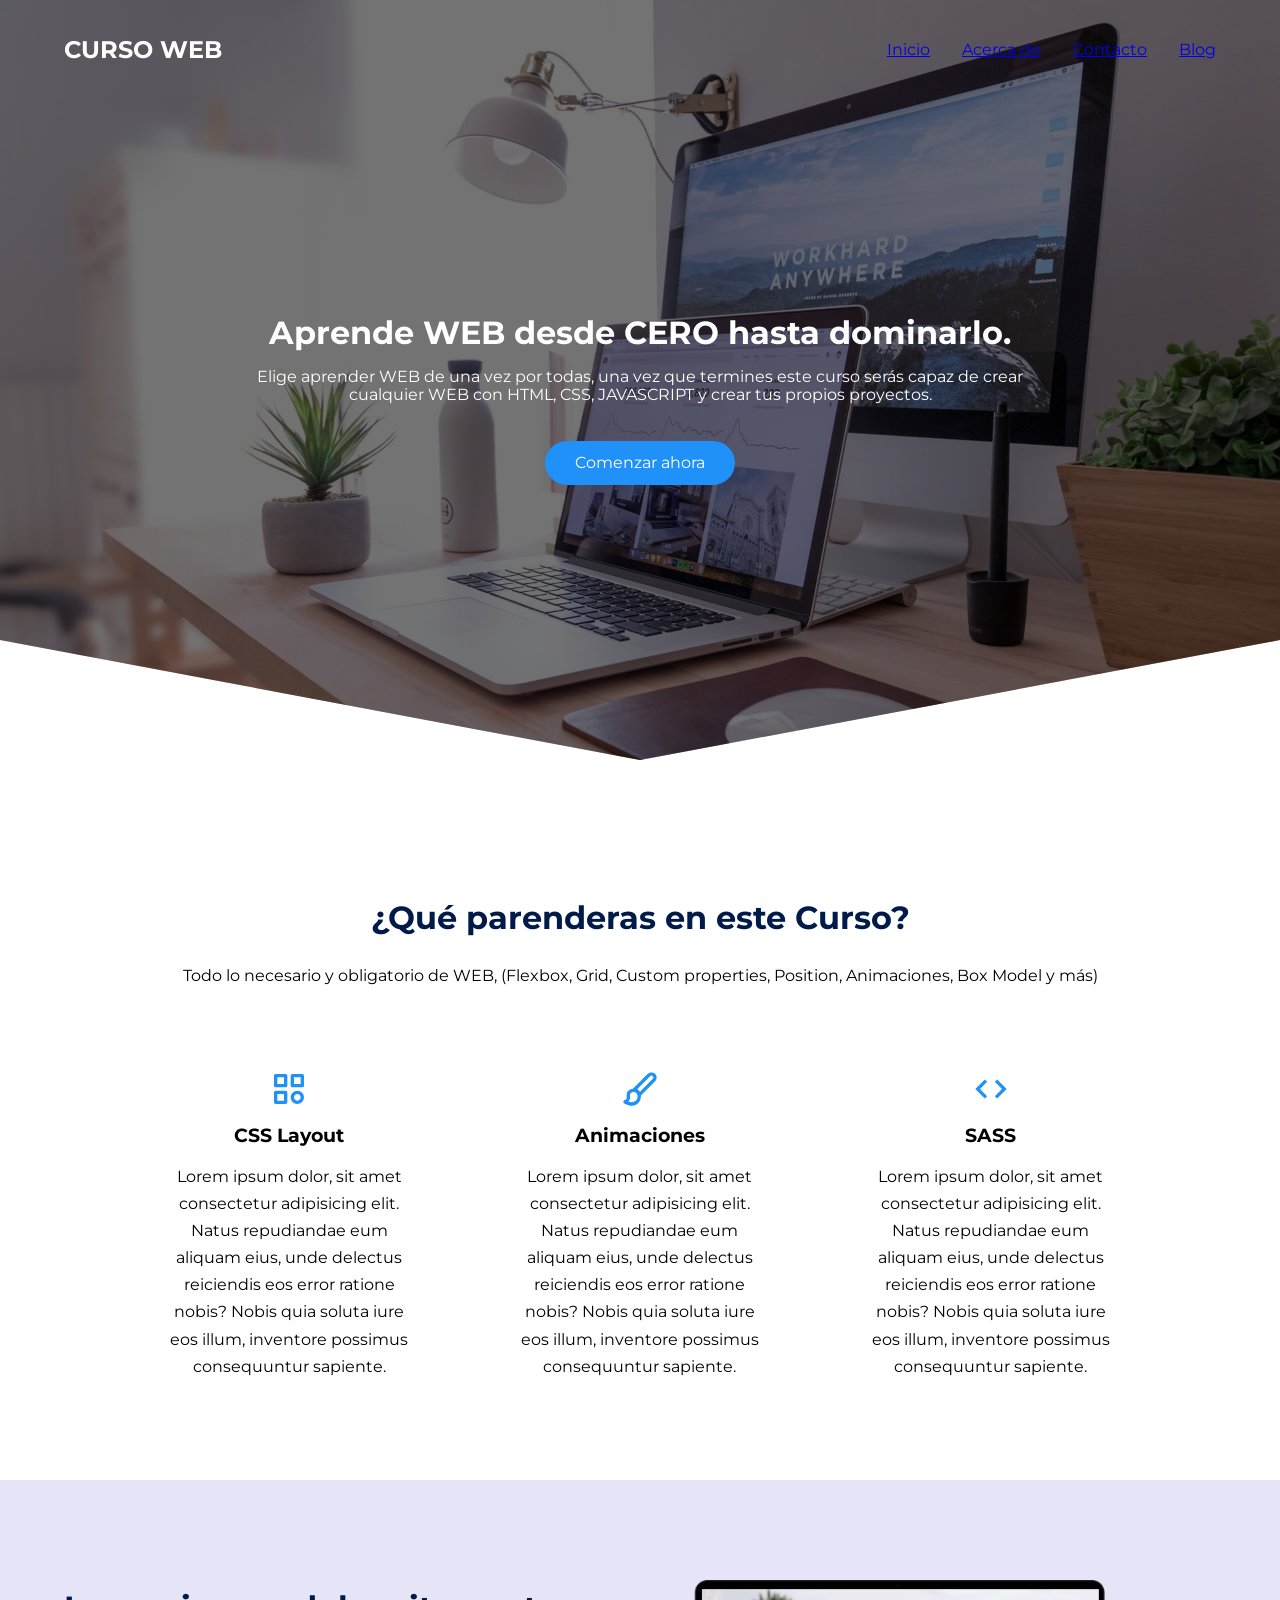
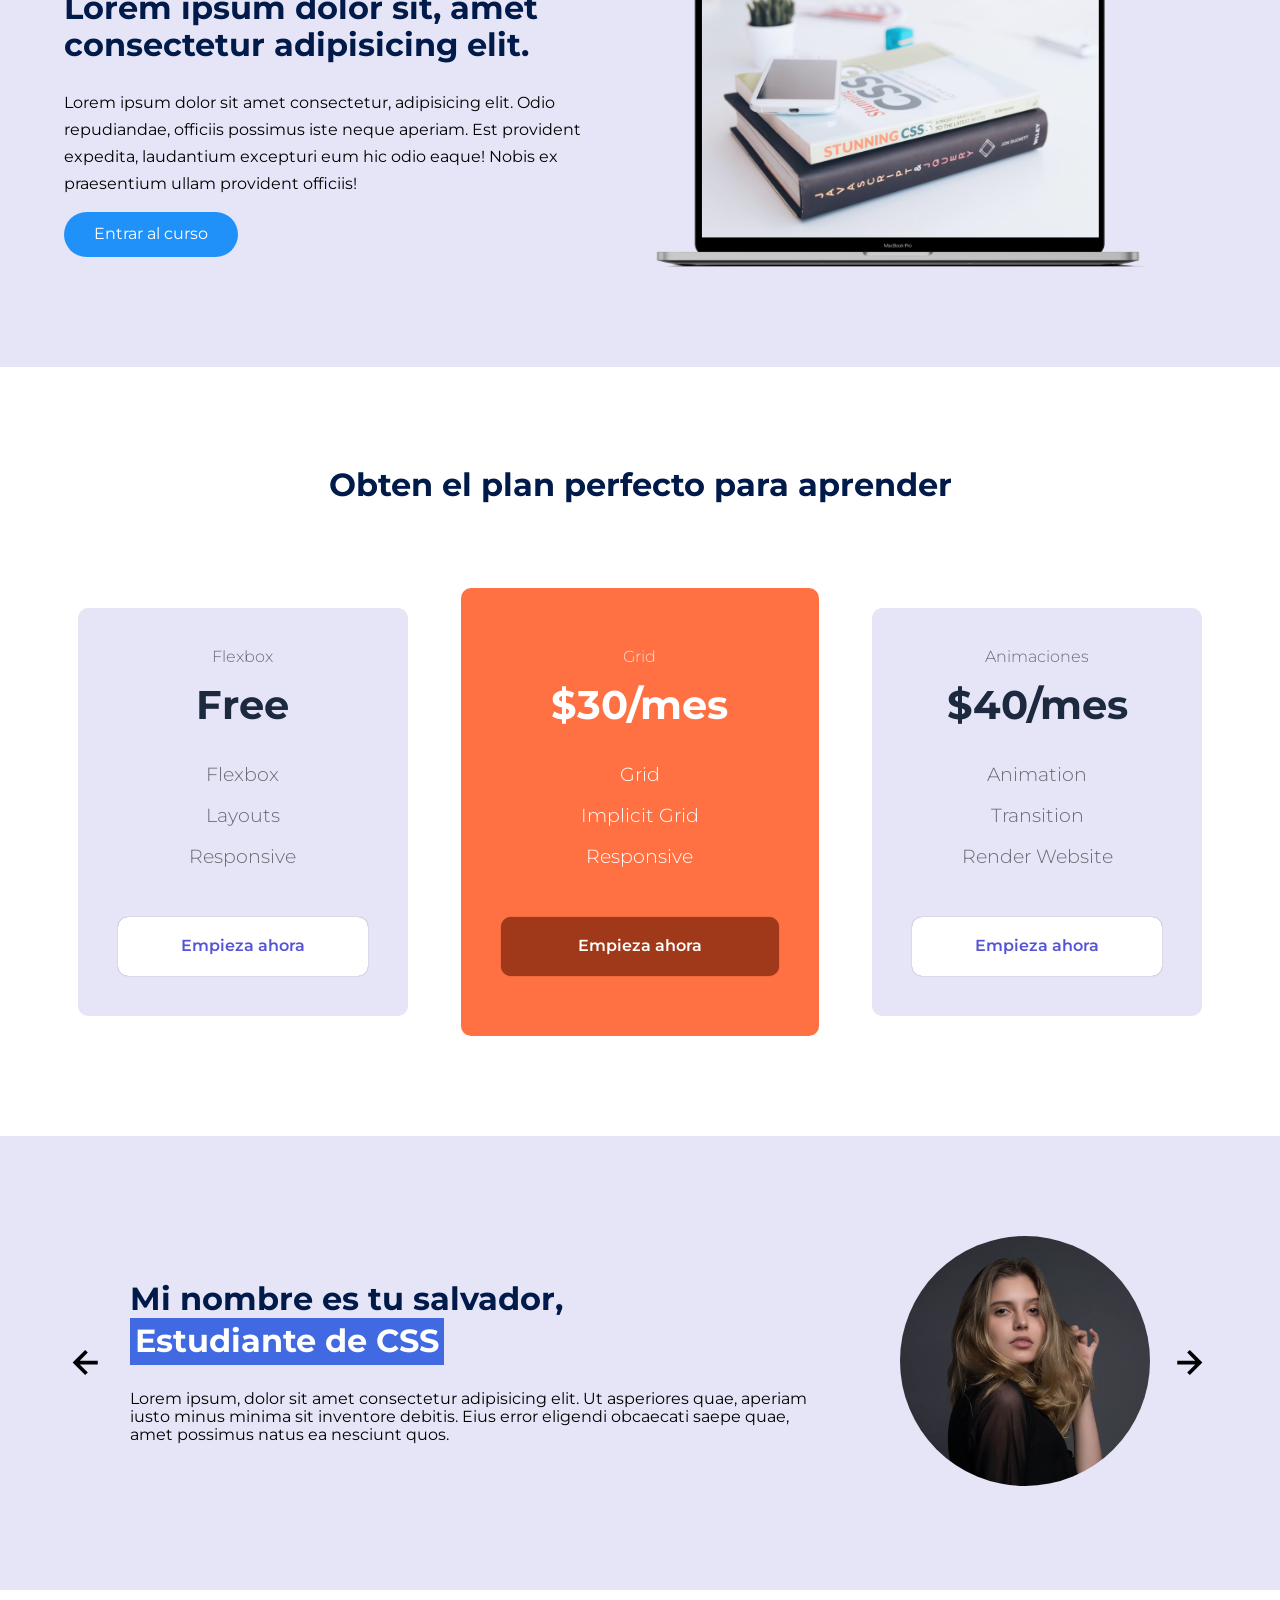
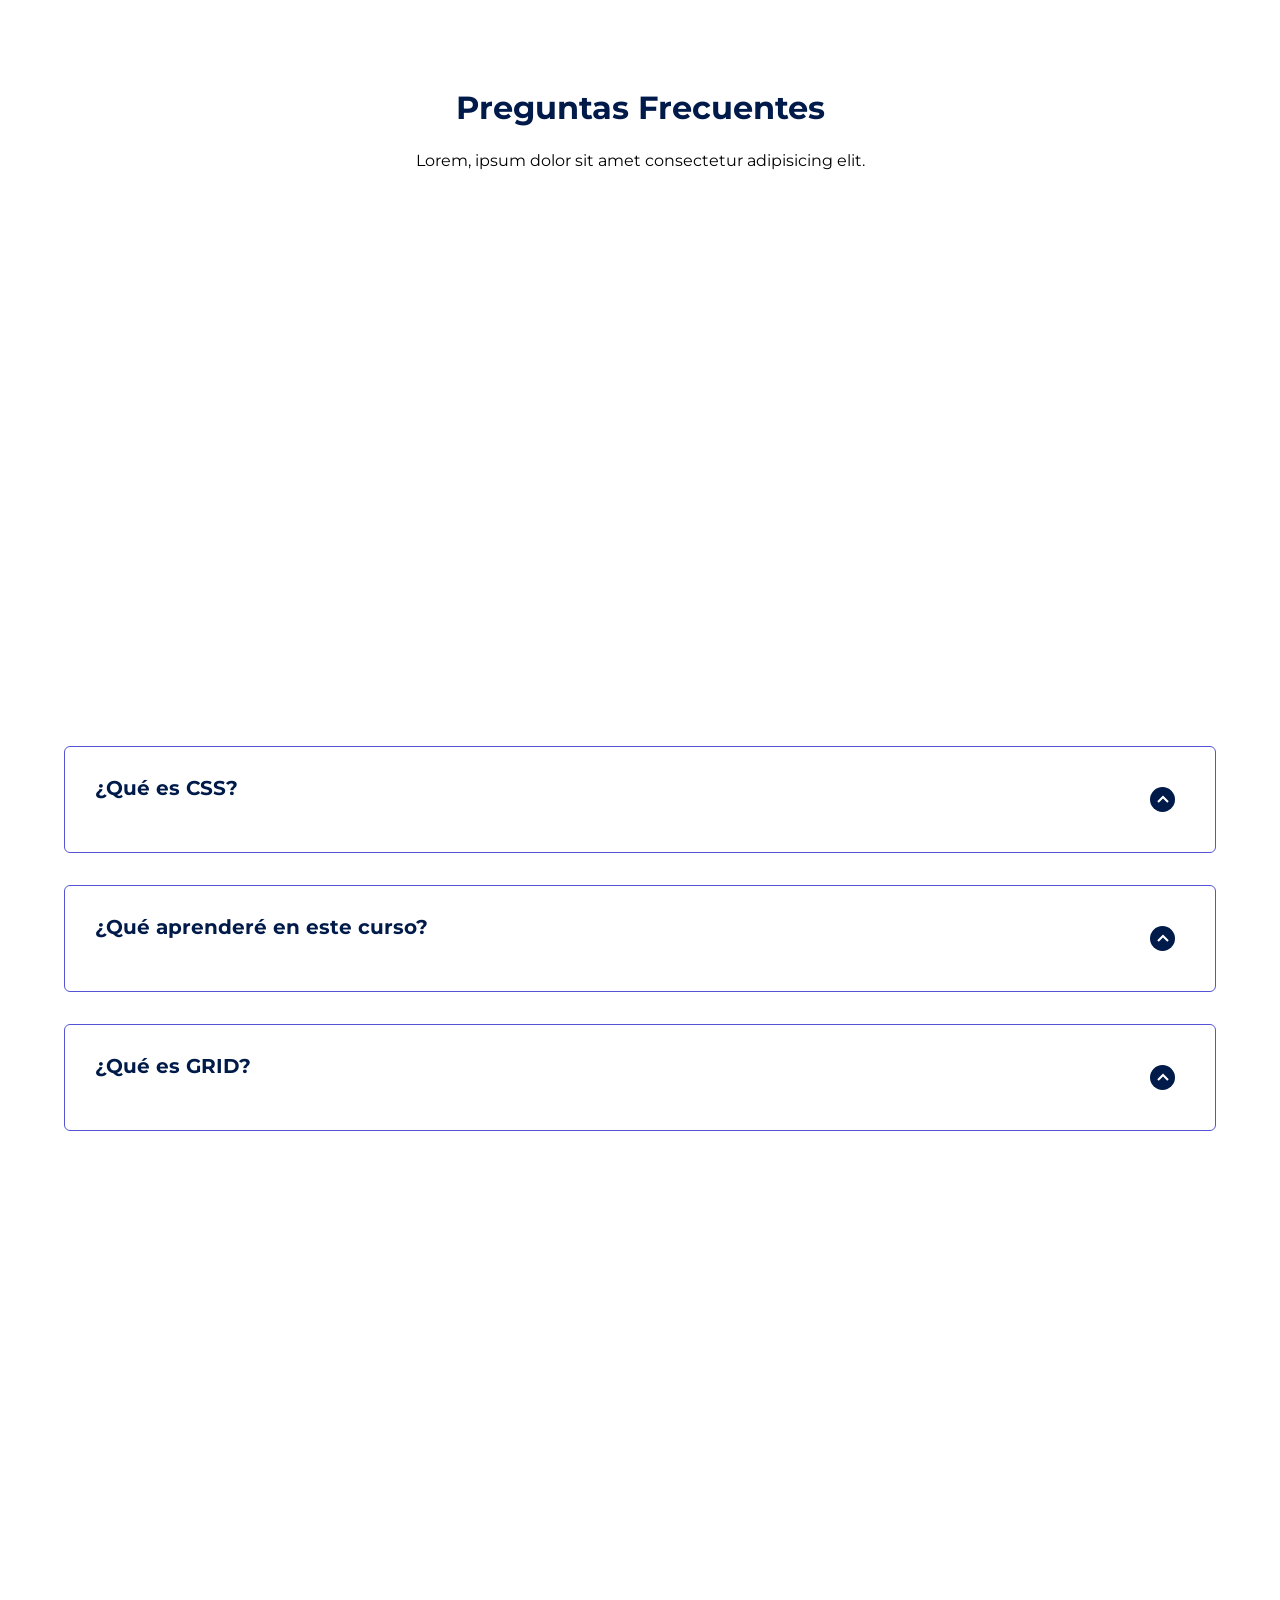
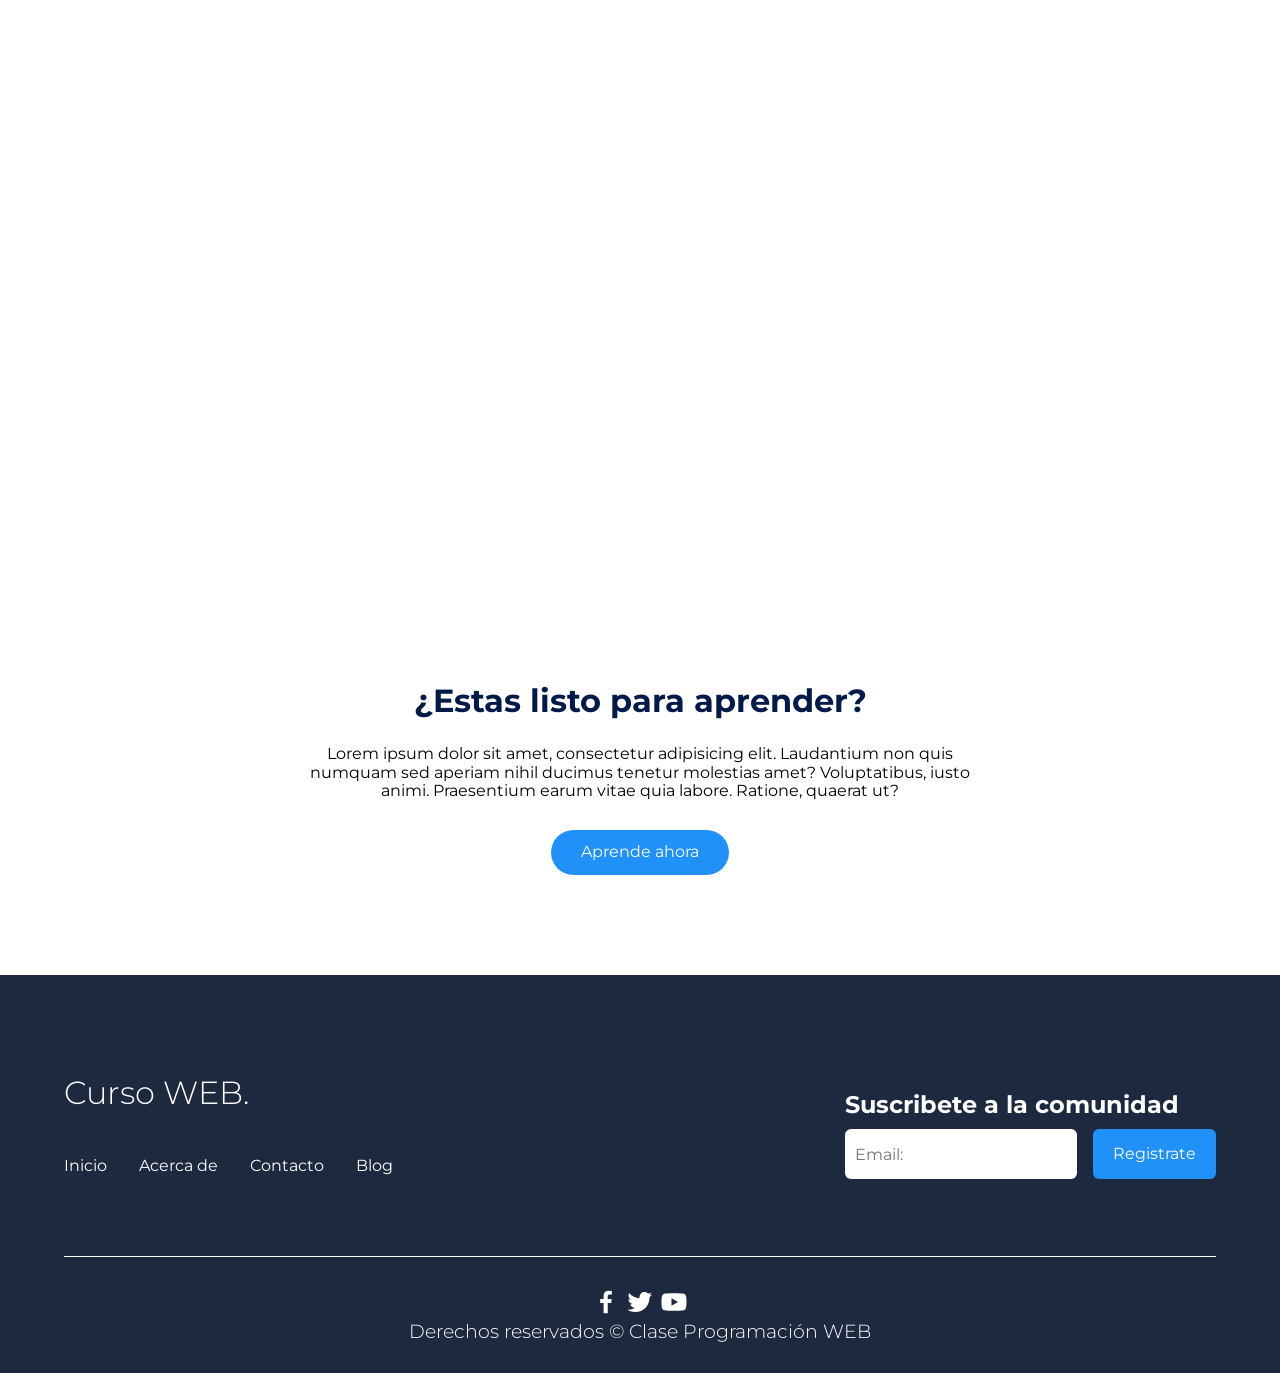
<file: desarrollo-estudiante-main/index.html>
<!DOCTYPE html>
<html lang="es">
<head>
    <meta charset="UTF-8">
    <meta name="viewport" content="width=device-width, initial-scale=1.0">
    <title>Curso WEB.</title>
    <link rel="shortcut icon" href="./assets/favicon.png" type="image/x-icon">
    <link rel="stylesheet" href="./css/normalize.css">
    <link rel="stylesheet" href="./css/styles.css">
</head>
<body>
    <header class="hero">
        <nav class="nav container">
            <div class="nav_logo">
                <h2 class="nav_title">CURSO WEB</h2>
            </div>

            <ul class="nav__link nav__link--menu">
                <li class="nav__items">
                    <a href="#" class="nav__link">Inicio</a>
                </li>
                <li class="nav__items">
                    <a href="#" class="nav__link">Acerca de</a>
                </li>
                <li class="nav__items">
                    <a href="#" class="nav__link">Contacto</a>
                </li>
                <li class="nav__items">
                    <a href="#" class="nav__link">Blog</a>
                </li>
                <img src="./assets/close.svg" class="nav__close" alt="close">
            </ul>
            <div class="nav__menu">
                <img src="./assets/menu.svg" class="nav__img" alt="iconMenu">
            </div>
        </nav>

        <section class="hero__container container">
            <h1 class="hero_title"> Aprende WEB desde CERO hasta dominarlo.</h1>
            <p class="hero__paragraph">Elige aprender WEB de una vez por todas, una vez que termines este curso serás capaz de crear cualquier WEB con HTML, CSS, JAVASCRIPT y crear tus propios proyectos.</p>
            <a href="#" class="cta">Comenzar ahora</a>
        </section>
    </header>

    <main>
        <section class="container about">
            <h2 class="subtitle">¿Qué parenderas en este Curso?</h2>
            <p class="about__paragraph">Todo lo necesario y obligatorio de WEB, (Flexbox, Grid, Custom properties, Position, Animaciones, Box Model y más)</p>

            <div class="about__main">
                <article class="about__icons">
                    <img src="./assets/shapes.svg" class="about__icon" alt="CSS Layout icon">
                    <h3 class="about__title">CSS Layout</h3>
                    <p class="about__paragraph">Lorem ipsum dolor, sit amet consectetur adipisicing elit. Natus repudiandae eum aliquam eius, unde delectus reiciendis eos error ratione nobis? Nobis quia soluta iure eos illum, inventore possimus consequuntur sapiente.</p>
                </article>

                <article class="about__icons">
                    <img src="./assets/paint.svg" class="about__icon" alt="Animaciones icon">
                    <h3 class="about__title">Animaciones</h3>
                    <p class="about__paragraph">Lorem ipsum dolor, sit amet consectetur adipisicing elit. Natus repudiandae eum aliquam eius, unde delectus reiciendis eos error ratione nobis? Nobis quia soluta iure eos illum, inventore possimus consequuntur sapiente.</p>
                </article>

                <article class="about__icons">
                    <img src="./assets/code.svg" class="about__icon" alt="SASS icon">
                    <h3 class="about__title">SASS</h3>
                    <p class="about__paragraph">Lorem ipsum dolor, sit amet consectetur adipisicing elit. Natus repudiandae eum aliquam eius, unde delectus reiciendis eos error ratione nobis? Nobis quia soluta iure eos illum, inventore possimus consequuntur sapiente.</p>
                </article>
            </div>
        </section>

        <section class="knowledge">
            <div class="knowledge__container container">
                <div class="knowledge__texts">
                    <h2 class="subtitle">Lorem ipsum dolor sit, amet consectetur adipisicing elit. </h2>
                    <p class="knowledge__paragraph">Lorem ipsum dolor sit amet consectetur, adipisicing elit. Odio repudiandae, officiis possimus iste neque aperiam. Est provident expedita, laudantium excepturi eum hic odio eaque! Nobis ex praesentium ullam provident officiis!</p>
                    <a href="#" class="cta">Entrar al curso</a>
                </div>
                <figure class="knowledge__picture">
                    <img src="./assets/macbook.png" class="knowledge__img" alt="Macbook demostrativa del curso">
                </figure>
            </div>
        </section>

        <section class="price container">
            <h2 class="subtitle">Obten el plan perfecto para aprender</h2>

            <div class="price__table">
                <!-- Reemplazo de <div> por <article> para cada tarjeta de precio -->
                <article class="price__element">
                    <p class="price__name">Flexbox</p>
                    <h3 class="price__price">Free</h3>

                    <div class="price__items">
                        <p class="price__features">Flexbox</p>
                        <p class="price__features">Layouts</p>
                        <p class="price__features">Responsive</p>
                    </div>

                    <a href="#" class="price__cta">Empieza ahora</a>
                </article>

                <article class="price__element price__element--best">
                    <p class="price__name">Grid</p>
                    <h3 class="price__price">$30/mes</h3>

                    <div class="price__items">
                        <p class="price__features">Grid</p>
                        <p class="price__features">Implicit Grid</p>
                        <p class="price__features">Responsive</p>
                    </div>

                    <a href="#" class="price__cta">Empieza ahora</a>
                </article>

                <article class="price__element">
                    <p class="price__name">Animaciones</p>
                    <h3 class="price__price">$40/mes</h3>

                    <div class="price__items">
                        <p class="price__features">Animation</p>
                        <p class="price__features">Transition</p>
                        <p class="price__features">Render Website</p>
                    </div>

                    <a href="#" class="price__cta">Empieza ahora</a>
                </article>
            </div>
        </section>

        <section class="testimony">
            <div class="testimony__container container">
                <img src="./assets/leftarrow.svg" class="testimony__arrow" id="before" alt="Anterior testimonio">

                <!-- Reemplazo de <section> anidada por <article> para cada testimonio -->
                <article class="testimony__body testimony__body--show" data-id="1">
                    <div class="testimony__texts">
                        <h2 class="subtitle">Mi nombre es tu salvador, <span class="testimony__course">Estudiante de CSS</span></h2>
                        <p class="testimony__review">Lorem ipsum, dolor sit amet consectetur adipisicing elit. Ut asperiores quae, aperiam iusto minus minima sit inventore debitis. Eius error eligendi obcaecati saepe quae, amet possimus natus ea nesciunt quos.</p>
                    </div>
                    <figure class="testimony_picture">
                        <img src="./assets/face.jpg" class="testimony__img" alt="perfil1">
                    </figure>
                </article>

                <article class="testimony__body" data-id="2">
                    <div class="testimony__texts">
                        <h2 class="subtitle">Mi nombre es tu el empalador, <span class="testimony__course">Estudiante de Flex</span></h2>
                        <p class="testimony__review"> Eius error eligendi obcaecati saepe quae, amet possimus natus ea nesciunt quos.</p>
                    </div>
                    <figure class="testimony_picture">
                        <img src="./assets/face2.jpg" class="testimony__img" alt="perfil2">
                    </figure>
                </article>

                <article class="testimony__body" data-id="3">
                    <div class="testimony__texts">
                        <h2 class="subtitle">Mi nombre es todas mias, <span class="testimony__course">Estudiante de GRID</span></h2>
                        <p class="testimony__review">Lorem ipsum, dolor sit amet consectetur adipisicing elit.</p>
                    </div>
                    <figure class="testimony_picture">
                        <img src="./assets/face3.jpg" class="testimony__img" alt="perfil3">
                    </figure>
                </article>

                <img src="./assets/rightarrow.svg" class="testimony__arrow" id="next" alt="Siguiente testimonio">
            </div>
        </section>

        <section class="questions container">
            <h2 class="subtitle">Preguntas Frecuentes</h2>
            <p class="questions__paragraph">Lorem, ipsum dolor sit amet consectetur adipisicing elit. </p>

            <!-- Corrección: Reemplazo de <section> duplicada/anidada por <div> contenedor de preguntas -->
            <div class="questions__container">
                <article class="questions__padding">
                    <div class="questions__answare">
                        <h3 class="questions__title">¿Qué es CSS?
                            <span class="questions__arrow">
                                <img src="./assets/arrow.svg" class="questions__img" alt="arrow">
                            </span>
                        </h3>

                        <p class="questions__show">
                            Lorem ipsum, dolor sit amet consectetur adipisicing elit. Esse perspiciatis mollitia expedita ipsam nisi provident delectus quae distinctio ex cumque veniam in quo sit maxime, numquam inventore illo laboriosam facere!
                        </p>
                    </div>
                </article>

                <article class="questions__padding">
                    <div class="questions__answare">
                        <h3 class="questions__title">¿Qué aprenderé en este curso?
                            <span class="questions__arrow">
                                <img src="./assets/arrow.svg" class="questions__img" alt="arrow">
                            </span>
                        </h3>

                        <p class="questions__show">
                            Lorem ipsum, dolor sit amet consectetur adipisicing elit. Esse perspiciatis mollitia expedita ipsam nisi provident delectus quae distinctio ex cumque veniam in quo sit maxime, numquam inventore illo laboriosam facere!
                        </p>
                    </div>
                </article>

                <article class="questions__padding">
                    <div class="questions__answare">
                        <h3 class="questions__title">¿Qué es GRID?
                            <span class="questions__arrow">
                                <img src="./assets/arrow.svg" class="questions__img" alt="arrow">
                            </span>
                        </h3>

                        <p class="questions__show">
                            Lorem ipsum, dolor sit amet consectetur adipisicing elit. Esse perspiciatis mollitia expedita ipsam nisi provident delectus quae distinctio ex cumque veniam in quo sit maxime, numquam inventore illo laboriosam facere!
                        </p>
                    </div>
                </article>
            </div>

            <!-- Reemplazo de <section> por <aside> o contenedor especifico -->
            <aside class="questions__offer">
                <h2 class="subtitle">¿Estas listo para aprender?</h2>
                <p class="questions__copy">Lorem ipsum dolor sit amet, consectetur adipisicing elit. Laudantium non quis numquam sed aperiam nihil ducimus tenetur molestias amet? Voluptatibus, iusto animi. Praesentium earum vitae quia labore. Ratione, quaerat ut?</p>
                <a href="#" class="cta">Aprende ahora</a>
            </aside>
        </section>
    </main>

    <footer class="footer">
        <!-- Reemplazo de <section> dentro de footer por <div> o bloques estructurales internos -->
        <div class="footer__container container">
            <nav class="nav nav--footer">
                <h2 class="footer__title">Curso WEB.</h2>

                <ul class="nav__link nav__link--footer">
                    <li class="nav__items">
                        <a href="#" class="nav__links">Inicio</a>
                    </li>
                    <li class="nav__items">
                        <a href="#" class="nav__links">Acerca de</a>
                    </li>
                    <li class="nav__items">
                        <a href="#" class="nav__links">Contacto</a>
                    </li>
                    <li class="nav__items">
                        <a href="#" class="nav__links">Blog</a>
                    </li>
                </ul>
            </nav>

            <form class="footer__form" action="https://www.tecmm.edu.mx/" method="POST">
                <h2 class="footer__newsletter">Suscribete a la comunidad</h2>
                <div class="footer__inputs">
                    <input type="email" placeholder="Email:" class="footer__input" name="_replyto">
                    <input type="submit" value="Registrate" class="footer__submit">
                </div>
            </form>
        </div>

        <div class="footer__copy container">
            <div class="footer__social">
                <a href="#" class="footer__icons"><img src="./assets/facebook.svg" class="footer__img" alt="Facebook"></a>
                <a href="#" class="footer__icons"><img src="./assets/twitter.svg" class="footer__img" alt="Twitter"></a>
                <a href="#" class="footer__icons"><img src="./assets/youtube.svg" class="footer__img" alt="YouTube"></a>
            </div>

            <h3 class="footer__copyright">Derechos reservados &copy; Clase Programación WEB</h3>
        </div>
    </footer>

    <script src="./js/slider.js"></script>
    <script src="./js/questions.js"></script>
</body>
</html>
</file>
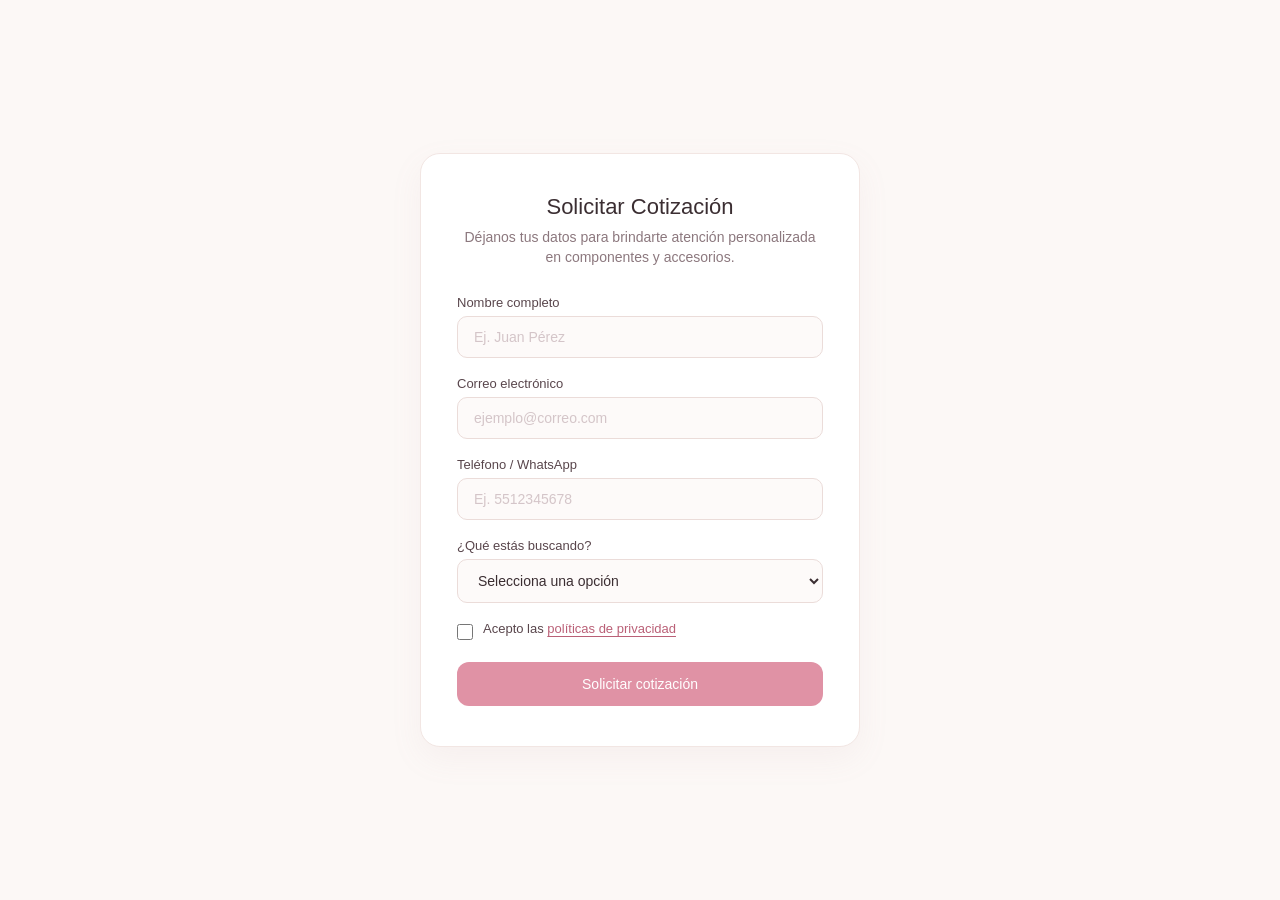
<file: practica-05-formulario/index.html>
<!DOCTYPE html>
<html lang="es">

<head>
    <meta charset="UTF-8">
    <meta name="viewport" content="width=device-width, initial-scale=1.0">
    <title>Solicitar Cotización</title>
    <link rel="stylesheet" href="styles.css">
</head>

<body>
    <div class="contact-form-container">
        
        <div id="formCard">
            <h2>Solicitar Cotización</h2>
            <p class="subtitle">Déjanos tus datos para brindarte atención personalizada en componentes y accesorios.</p>

            <!-- Línea 19 corregida con https://formsubmit.co/ -->
            <form action="https://formsubmit.co/za230111775@zapopan.tecmm.edu.mx" method="POST" id="contactForm">
                
                <!-- Desactiva el Captcha de FormSubmit -->
                <input type="hidden" name="_captcha" value="false">
                
                <div class="form-group">
                    <label for="name">Nombre completo</label>
                    <input type="text" id="name" name="Nombre" placeholder="Ej. Juan Pérez" required>
                </div>

                <div class="form-group">
                    <label for="email">Correo electrónico</label>
                    <input type="email" id="email" name="Correo" placeholder="ejemplo@correo.com" required>
                </div>

                <div class="form-group">
                    <label for="phone">Teléfono / WhatsApp</label>
                    <input type="tel" id="phone" name="Telefono" placeholder="Ej. 5512345678" required>
                </div>

                <div class="form-group">
                    <label for="interes">¿Qué estás buscando?</label>
                    <select id="interes" name="Interes" required>
                        <option value="" disabled selected>Selecciona una opción</option>
                        <option value="Piezas y Componentes">Piezas y Componentes</option>
                        <option value="Accesorios">Accesorios</option>
                        <option value="Soporte / Asesoría">Soporte / Asesoría</option>
                    </select>
                </div>

                <div class="checkbox-group">
                    <input type="checkbox" id="privacy" name="Privacidad" required>
                    <label for="privacy">Acepto las <a href="#" target="_blank">políticas de privacidad</a></label>
                </div>

                <button type="submit" id="btnSubmit" class="submit-button">
                    Solicitar cotización
                </button>
            </form>
        </div>

    </div>
</body>

</html>
</file>
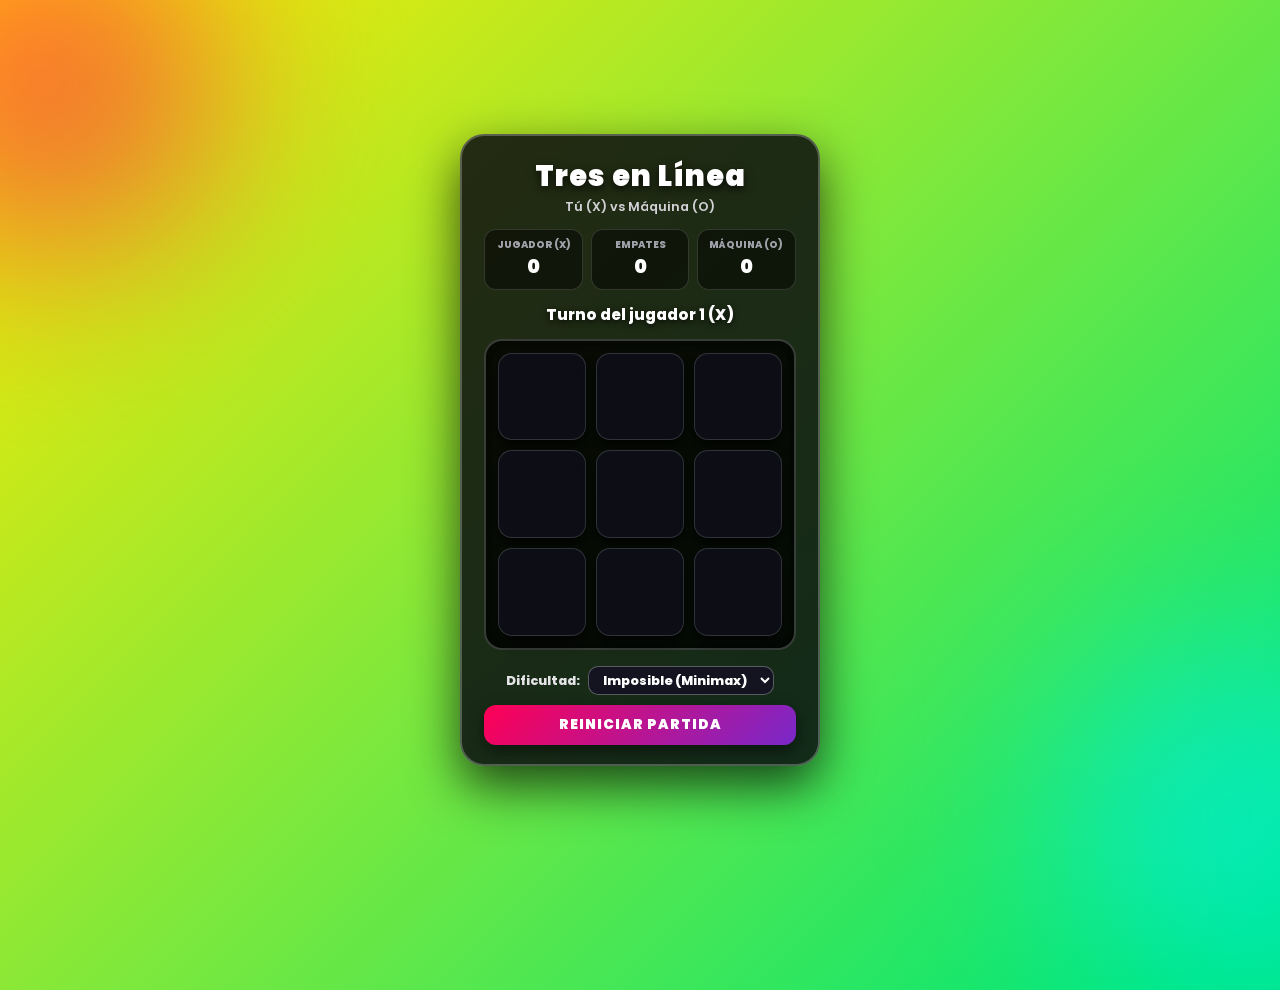
<file: tic-tac-toe/index.html>
<!DOCTYPE html>
<html lang="es">
<head>
    <meta charset="UTF-8">
    <meta name="viewport" content="width=device-width, initial-scale=1.0">
    <title>Tres en Línea 3D</title>
    
    <!-- Fuentes Google Fonts -->
    <link rel="preconnect" href="https://fonts.googleapis.com">
    <link rel="preconnect" href="https://fonts.gstatic.com" crossorigin>
    <link href="https://fonts.googleapis.com/css2?family=Poppins:wght@600;800;900&display=swap" rel="stylesheet">

    <!-- Nombre exacto de tu archivo CSS -->
    <link rel="stylesheet" href="styles.css">
</head>
<body>

    <main class="game-container">
        <header class="game-header">
            <h1>Tres en Línea</h1>
            <p class="subtitle">Tú (X) vs Máquina (O)</p>
        </header>

        <section class="score-board">
            <div class="score-box">
                <span class="label">Jugador (X)</span>
                <span id="playerScore" class="score">0</span>
            </div>
            <div class="score-box">
                <span class="label">Empates</span>
                <span id="tiesScore" class="score">0</span>
            </div>
            <div class="score-box">
                <span class="label">Máquina (O)</span>
                <span id="cpuScore" class="score">0</span>
            </div>
        </section>

        <div id="statusMessage" class="status-message">
            Turno de: <span id="currentTurn">X</span>
        </div>

        <section id="board" class="board">
            <button class="cell" data-index="0" aria-label="Casilla 1"></button>
            <button class="cell" data-index="1" aria-label="Casilla 2"></button>
            <button class="cell" data-index="2" aria-label="Casilla 3"></button>
            <button class="cell" data-index="3" aria-label="Casilla 4"></button>
            <button class="cell" data-index="4" aria-label="Casilla 5"></button>
            <button class="cell" data-index="5" aria-label="Casilla 6"></button>
            <button class="cell" data-index="6" aria-label="Casilla 7"></button>
            <button class="cell" data-index="7" aria-label="Casilla 8"></button>
            <button class="cell" data-index="8" aria-label="Casilla 9"></button>
        </section>

        <footer class="controls">
            <div class="difficulty">
                <label for="difficulty">Dificultad:</label>
                <select id="difficulty">
                    <option value="easy">Fácil (Aleatorio)</option>
                    <option value="hard" selected>Imposible (Minimax)</option>
                </select>
            </div>
            
            <button id="resetBtn" class="btn-reset">Reiniciar Partida</button>
        </footer>
    </main>

    <script src="script.js"></script>
</body>
</html>
</file>
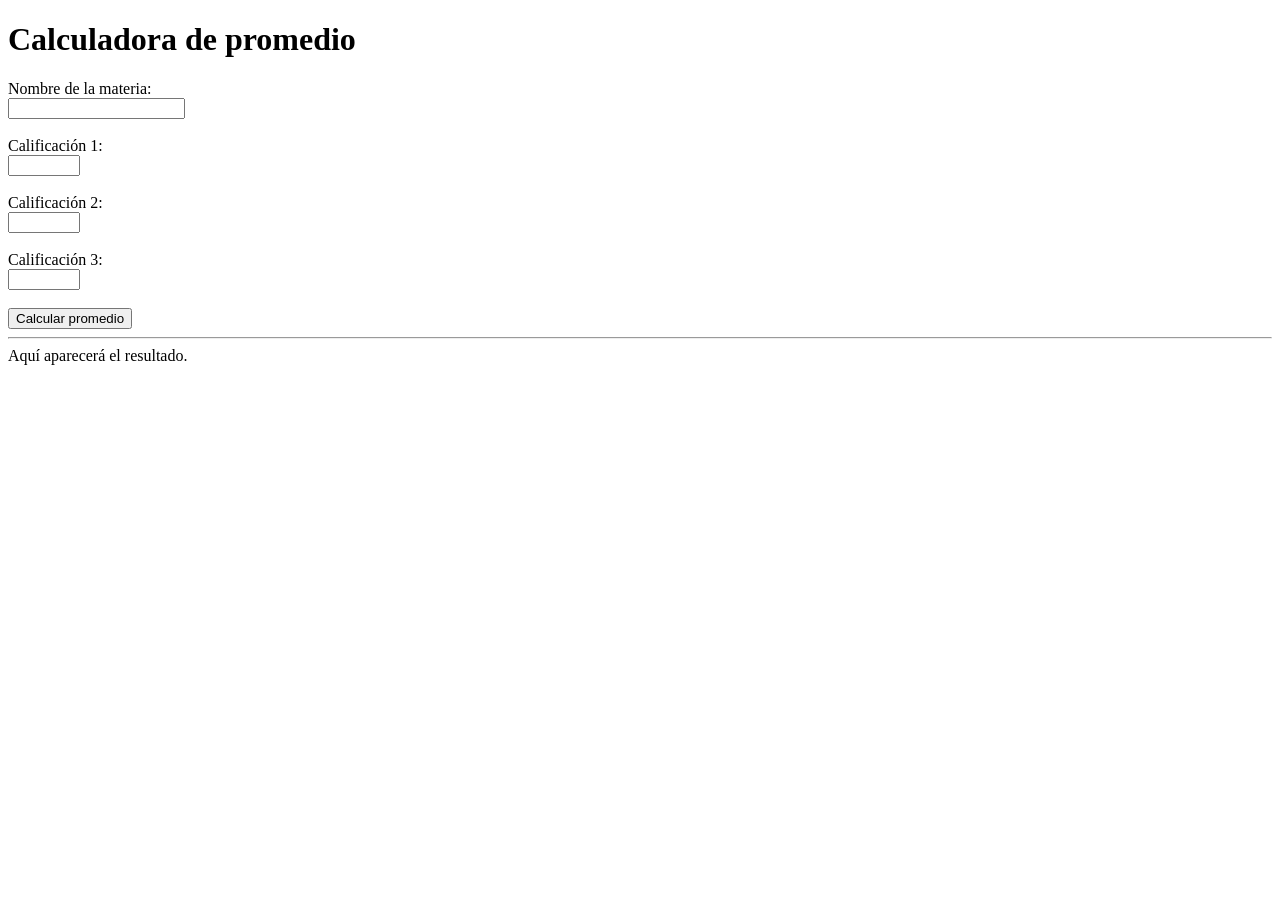
<file: calificacion-mensaje/indes.htm>
<!DOCTYPE html>
<html lang="es">
<head>
  <meta charset="UTF-8">
  <meta name="viewport" content="width=device-width, initial-scale=1.0">
  <title>Calculadora de promedio</title>
</head>

<body>
  <h1>Calculadora de promedio</h1>

  <form id="formulario">
    <label for="materia">Nombre de la materia:</label>
    <br>
    <input type="text" id="materia" required>
    <br><br>

    <label for="calificacion1">Calificación 1:</label>
    <br>
    <input
      type="number"
      id="calificacion1"
      min="0"
      max="100"
      step="0.1"
      required
    >
    <br><br>

    <label for="calificacion2">Calificación 2:</label>
    <br>
    <input
      type="number"
      id="calificacion2"
      min="0"
      max="100"
      step="0.1"
      required
    >
    <br><br>

    <label for="calificacion3">Calificación 3:</label>
    <br>
    <input
      type="number"
      id="calificacion3"
      min="0"
      max="100"
      step="0.1"
      required
    >
    <br><br>

    <button type="submit">Calcular promedio</button>
  </form>

  <hr>

  <div id="widgetMensaje">
    Aquí aparecerá el resultado.
  </div>

  <script src="script.js"></script>
</body>
</html>
</file>
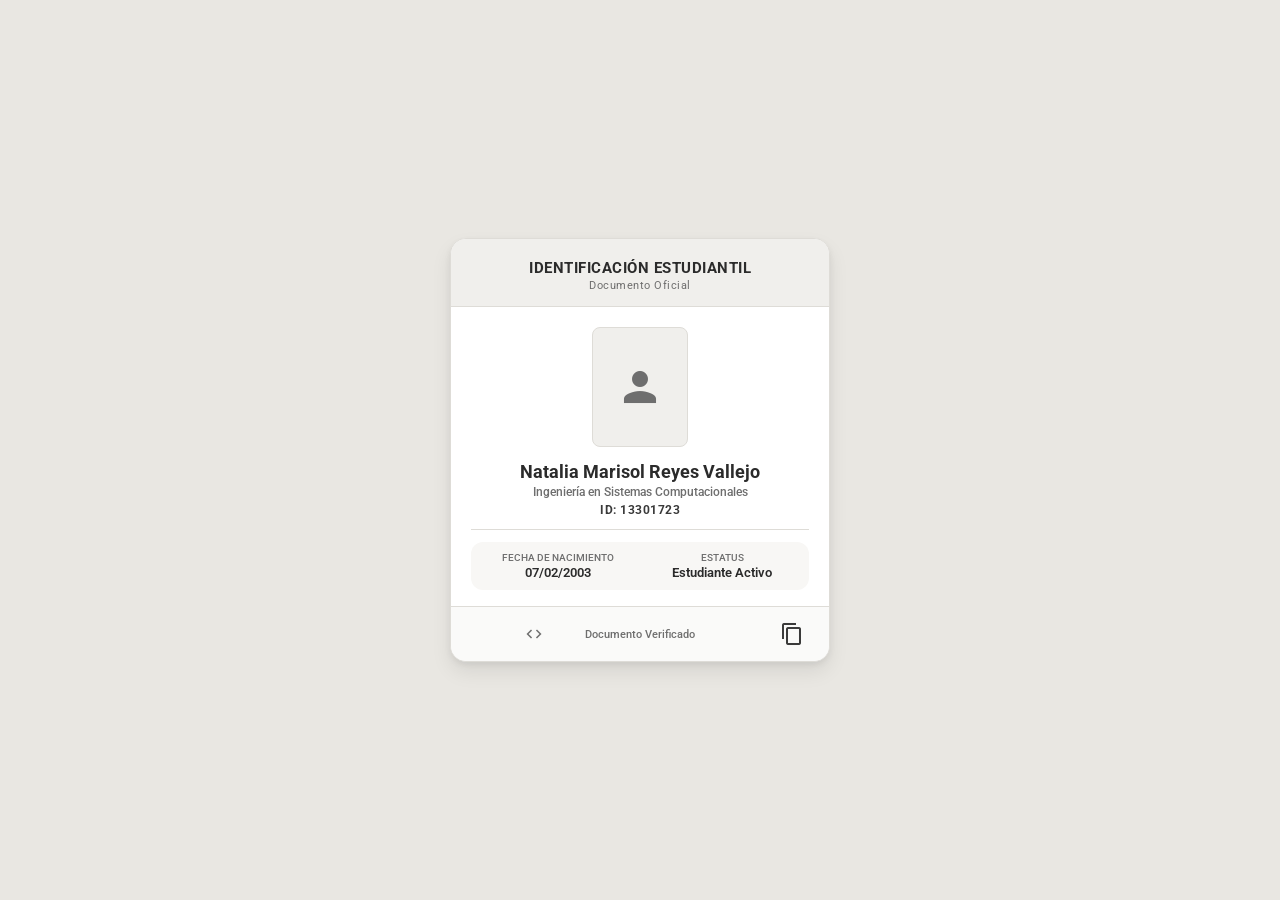
<file: practica-02-card-id/inddex.html>
<!DOCTYPE html>
<html lang="es">
<head>
    <meta charset="UTF-8">
    <meta name="viewport" content="width=device-width, initial-scale=1.0">
    <title>ID Estudiantil</title>
    <!-- Google Fonts & Material Icons -->
    <link href="https://fonts.googleapis.com/css2?family=Roboto:wght@300;400;500;700&display=swap" rel="stylesheet">
    <link href="https://fonts.googleapis.com/icon?family=Material+Icons" rel="stylesheet">
    <!-- Stylesheet -->
    <link rel="stylesheet" href="./styles.css">
</head>
<body>

    <main class="container">
        <!-- Tarjeta de Identificación Minimalista Estilo Pasaporte -->
        <div class="id-card" id="idCard">
            <!-- Cabecera -->
            <div class="card-header">
                <span class="header-title">Identificación Estudiantil</span>
                <span class="header-subtitle">Documento Oficial</span>
            </div>

            <!-- Cuerpo de la Tarjeta -->
            <div class="card-body">
                <!-- Foto de identificación -->
                <div class="photo-container">
                    <div class="photo-placeholder" id="photoPlaceholder">
                        <span class="material-icons photo-icon">person</span>
                    </div>
                </div>

                <!-- Datos Personales -->
                <div class="user-info">
                    <h1 class="user-name">Natalia Marisol Reyes Vallejo</h1>
                    <p class="user-role">Ingeniería en Sistemas Computacionales</p>
                    <p class="user-id">ID: <span id="userId">13301723</span></p>
                </div>

                <!-- Divisor Minimalista -->
                <hr class="divider">

                <!-- Detalles / Metadatos -->
                <div class="meta-grid">
                    <div class="meta-item">
                        <span class="meta-label">Fecha de Nacimiento</span>
                        <span class="meta-value">07/02/2003</span>
                    </div>
                    <div class="meta-item">
                        <span class="meta-label">Estatus</span>
                        <span class="meta-value">Estudiante Activo</span>
                    </div>
                </div>
            </div>

            <!-- Pie de Tarjeta / Acciones -->
            <div class="card-footer">
                <div class="code-container">
                    <span class="material-icons qr-icon">qr_code_2</span>
                    <span class="code-text">Documento Verificado</span>
                </div>
                <button class="action-btn" id="shareBtn" aria-label="Copiar ID" title="Copiar ID">
                    <span class="material-icons">content_copy</span>
                </button>
            </div>
        </div>

        <!-- Notificación Toast -->
        <div class="toast" id="toast">ID copiado al portapapeles</div>
    </main>

    <!-- Script -->
    <script src="./script.js"></script>
</body>
</html>
</file>
<file: desarrollo-estudiante-main/css/styles.css>
@import url('https://fonts.googleapis.com/css2?family=Montserrat:ital,wght@0,100..900;1,100..900&display=swap');

:root{
    --padding-container: 100px 0;
    --color-title: #001a49;    
}
body {
    font-family: 'Montserrat', sans-serif;
}

.container {
    width: 90%;
    max-width: 1200px;
    margin: 0 auto;
    overflow: hidden;
    padding: var(--padding-container);
}

.hero {
    width: 100%;
    height: 100vh;
    min-height: 600px;
    max-height: 800px;
    position: relative;
    display: grid;
    grid-template-rows: 100px 1fr;
    color: #fff;
}

.hero::before {
    content: "";
    position: absolute;
    top: 0;
    left: 0;
    width: 100%;
    height: 100%;
    background-image: linear-gradient(180deg, #0000008c 0%, #0000008c 100%), url('../assets/computer.jpg');
    background-size: cover;
    clip-path: polygon(0 0, 100% 0, 100% 80%, 50% 95%, 0 80%);
    z-index: -1;
}


/* Nav */

.nav {
    --padding-container: 0;
    height: 100%;
    display: flex;
    align-items: center;
}

.nav__title {
    font-weight: 300;
}

.nav__link {
    margin-left: auto;
    padding: 0;
    display: grid;
    grid-auto-flow: column;
    grid-auto-columns: max-content;
    gap: 2em;
}

.nav__items {
    list-style: none;
}

.nav__links {
    color: #fff;
    text-decoration: none;
}

.nav__menu {
    margin-left: auto;
    cursor: pointer;
    display: none;
}

.nav__img {
    display: block;
    width: 30px;
}


.nav__close {
    display: var(--show, none);
}


/* Hero container */

.hero__container {
    max-width: 800px;
    --padding-container: 0;
    display: grid;
    grid-auto-rows: max-content;
    align-content: center;
    gap: 1em;
    padding-bottom: 100px;
    text-align: center;
}

.hero__title {
    font-size: 3rem;
}

.hero__paragraph {
    margin-bottom: 20px;
}

.cta {
    display: inline-block;
    background-color: #2091F9;
    justify-self: center;
    color: #fff;
    text-decoration: none;
    padding: 13px 30px;
    border-radius: 32px;
}

/* About */

.about {
    text-align: center;
}

.subtitle {
    color: var(--color-title);
    font-size: 2rem;
    margin-bottom: 25px;
}


.about__paragraph {
    line-height: 1.7;
}

.about__main {
    padding-top: 80px;
    display: grid;
    width: 90%;
    margin: 0 auto;
    gap: 1em;
    overflow: hidden;
    grid-template-columns: repeat(auto-fit, minmax(260px, auto));
}


.about__icons {
    display: grid;
    gap: 1em;
    justify-items: center;
    width: 260px;
    overflow: hidden;
    margin: 0 auto;
}

.about__icon {
    width: 40px;
}

/* Knowledge */

.knowledge {
    background-color: #e5e5f7;
    background-image: radial-gradient(#444cf7 0.5px, transparent 0.5px), radial-gradient(#444cf7 0.5px, #e5e5f7 0.5px);
    background-size: 20px 20px;
    background-position: 0 0, 10px 10px;
    overflow: hidden;
}

.knowledge__container{
    display: grid;
    grid-template-columns: 1fr 1fr;
    gap: 1em;
    align-items: center;
}

.knowledge__picture{
    max-width: 500px;
}

.knowledge__paragraph{
    line-height: 1.7;
    margin-bottom: 15px;
}

.knowledge__img{
    width: 100%;
    display: block;
}

/* Price */

.price{
    text-align: center;
}

/* Configuración con CSS Grid para las tarjetas de precio */
.price__table{
    padding-top: 60px;
    display: grid;
    grid-template-columns: repeat(3, 1fr); /* 3 columnas iguales en escritorio */
    gap: 2.5em;
    align-items: center;
    justify-items: center;
}

.price__element{
    background-color: #e5e5f7;
    text-align: center;
    border-radius: 10px;
    width: 100%; /* Ocupa la celda de la rejilla */
    max-width: 330px;
    padding: 40px;
    box-sizing: border-box;
    --color-plan: #696871;
    --color-price: #1D293F;
    --bg-cta: #fff;
    --color-cta: #5454D4;
    --color-items: #696871;
}

.price__element--best{
    width: 100%; /* Ocupa la celda de la rejilla */
    max-width: 370px;
    padding: 60px 40px;
    background-color: #FF7143;
    box-sizing: border-box;
    --color-plan: rgb(255 255 255 / 75%);
    --color-price: #fff;
    --bg-cta: #9F3919;
    --color-cta: #FFF;
    --color-items: #fff;
}

.price__name{
    color: var(--color-plan);
    margin-bottom: 15px;
    font-weight: 300;
}

.price__price{
    font-size: 2.5rem;
    color: var(--color-price);
}

.price__items{
    margin-top: 35px;  
    display: grid;
    gap: 1em;
    font-weight: 300;
    font-size: 1.2rem;
    margin-bottom: 50px;
    color: var(--color-items);
}

.price__cta{
    display: block;
    padding: 20px 0;
    border-radius: 10px;
    text-decoration: none;
    background-color: var(--bg-cta);
    font-weight: 600;
    color: var(--color-cta);
    box-shadow: 0 0 1px rgba(0, 0, 0, .5);
}

/* Testimony*/
.testimony{
    background-color: #e5e5f7;
}

.testimony__container{
    display: grid;
    grid-template-columns: 50px 1fr 50px;
    gap: 1em;
    align-items: center;
}

.testimony__body{
    display: grid;
    grid-template-columns: 1fr max-content;
    justify-content: space-between;
    align-items: center;
    gap: 2em;
    grid-column: 2/3;
    grid-row: 1/2;
    opacity: 0;
    pointer-events: none;
}

.testimony__body--show{
    pointer-events: unset;
    opacity: 1;
    transition: opacity 1.5s ease-in-out;
}

.testimony__img{
    width: 250px;
    height: 250px;
    border-radius: 50%;
    object-fit: cover;
    object-position: 50% 30%;
}

.testimony__texts{
    max-width: 700px;
}

.testimony__course{
    background-color: royalblue;
    color: #fff;
    display: inline-block;
    padding: 5px;
}

.testimony__arrow{
    width: 90%;
    cursor: pointer;
}

/*Questions*/

.questions{
    text-align: center;
}

.questions__container{
    display: grid;
    gap: 2em;
    padding-top: 50%;
    padding-bottom: 100%;
}

.questions__padding{
    padding: 0;
    transition: padding .3s;
    border: 1px solid #5454D4;
    border-radius: 6px;
}

.questions__padding--add{
    padding-bottom: 30%;
}

.questions__answare{
    padding: 0 30px 0;
    overflow: hidden;
}

.questions__title{
    text-align: center;
    display: flex;
    font-size: 20px;
    padding: 30px 0 30px;
    cursor: pointer;
    color: var(--color-title);
    justify-content: space-between;
}

.questions__arrow{
    border-radius: 50%;
    background-color: var(--color-title);
    width: 25px;
    height: 25px;
    display: flex;
    justify-content: center;
    align-items: center;
    align-self: flex-end;
    margin: 10px;
    transition: .3s;
}

.questions__arrow--rotate{
    transform: rotate(180deg);
}

.questions__show{
    text-align: left;
    height: 0;
    transition: height .3s;
}

.questions__img{
    display: block;
}

.questions__copy{
    width: 60%;
    margin: 0 auto;
    margin-bottom: 30px;
}

/* Footer */

.footer{
    background-color: #1D293F;
}

.footer__title{
    font-weight: 300;
    font-size: 2rem;
    margin-bottom: 30px;
}

.footer__title, .footer__newsletter{
    color: #fff;
}

.footer__container{
    display: flex;
    justify-content: space-between;
    align-items: center;
    border-bottom: 1px solid #fff;
    padding-bottom: 60px;
}

.nav--footer{
    padding-bottom: 20px;
    display: grid;
    gap: 1em;
    grid-auto-flow: row;
    height: 100%;
}

.nav__link--footer{
    display: flex;
    margin: 0;
    margin-right: 20px;
    flex-wrap: wrap;
}

.footer__inputs{
    margin-top: 10px;
    display: flex;
    overflow: hidden;
}

.footer__input{
    background-color: #fff;
    height: 50px;
    display: block;
    padding-left: 10px;
    border-radius: 6px;
    font-size: 1rem;
    outline: none;
    border: none;
    margin-right: 16px;
}

.footer__submit{
    margin-left: auto;
    display: inline-block;
    height: 50px;
    padding: 0 20px ;
    background-color: #2091F9;
    border: none;
    font-size: 1rem;
    color: #fff;
    border-radius: 6px;
    cursor: pointer;
}

.footer__copy{
    --padding-container: 30px 0;
    text-align: center;
    color: #fff;
}

.footer__copyright{
    font-weight: 300;
}

.footer__icons{
    margin-bottom: 10px;
}

.footer__img{
    width: 30px;
}

/* Media queries */

@media (max-width:800px){
    .nav__menu{
        display: block;
    }

    .nav__link--menu{
        position: fixed;
        background-color: #000;
        top: 0;
        left: 0;
        height: 100%;
        width: 100%;
        display: flex;
        flex-direction: column;
        justify-content: space-evenly;
        align-items: center;
        z-index: 100;
        opacity: 0;
        pointer-events: none;
        transition: .7s opacity;
    }

    .nav__link--show{
        --show: block;
        opacity:1 ;
        pointer-events: unset;
    }

    .nav__close{
        position: absolute;
        top: 30px;
        right: 30px;
        width: 30px;
        cursor: pointer;
    }

    .hero__title{
        font-size: 2.5rem;
    }

    .about__main{
        gap: 2em;
    }

    .about__icons:last-of-type{
        grid-column: 1/-1;
    }

    .knowledge__container{
        grid-template-columns: 1fr;
        grid-template-rows: max-content 1fr;
        gap: 3em;
        text-align: center;
    }

    .knowledge__picture{
        grid-row: 1/2;
        justify-self: center;
    }

    /* Cambio a 1 columna vertical en dispositivos medianos/móviles */
    .price__table{
        grid-template-columns: 1fr;
    }

    .testimony__container{
        grid-template-columns: 30px 1fr 30px;
    }

    .testimony__body{
        grid-template-columns: 1fr;
        grid-template-rows: max-content max-content;
        gap: 3em;
        justify-items:center ;
    }

    .testimony__img{
        width: 200px;
        height: 200px;
    }

    .questions__copy{
        width: 100%;
    }

    .footer__container{
        flex-wrap: wrap;
    }

    .nav--footer{
        width: 100%;
        justify-items: center;
    }

    .nav__link--footer{
        width: 100%;
        justify-content: space-evenly;
        margin: 0;
    }

    .footer__form{
        width: 100%;
        justify-content: space-evenly;
    }

    .footer__input{
        flex: 1;
    }
}

@media (max-width:600px){
    .hero__title{
        font-size: 2rem;
    }

    .hero__paragraph{
        font-size: 1rem;
    }

    .subtitle{
        font-size: 1.8rem;
    }

    .price__element{
        width: 100%;
    }

    .price__element--best{
        width: 100%;
    }

    .price__price{
        font-size: 2rem;
    }

    .testimony{
        --padding-container: 60px 0;
    }

    .testimony__container{
        grid-template-columns: 28px 1fr 28px;
        gap: .9em;
    }

    .testimony__arrow{
        width: 100%;
    }

    .testimony__course{
        margin-top: 15px;
    }

    .questions__title{
        font-size: 1rem;
    }

    .footer__title{
        justify-self: start;
        margin-bottom: 15px;
    }

    .nav--footer{
        padding-bottom: 60px;
    }

    .nav__link--footer{
        justify-content: space-between;
    }

    .footer__inputs{
        flex-wrap: wrap;
    }

    .footer__input{
        flex-basis: 100%;
        margin: 0;
        margin-bottom: 16px;
    }

    .footer__submit{
        margin-right: auto;
        margin-left: 0;
    }
}
</file>
<file: practica-05-formulario/styles.css>
* {
    box-sizing: border-box;
    margin: 0;
    padding: 0;
    font-family: -apple-system, BlinkMacSystemFont, "Segoe UI", Roboto, Helvetica, Arial, sans-serif;
    -webkit-font-smoothing: antialiased;
}

body {
    background-color: #fcf8f6; /* Marfil / Crema rosado ultra suave */
    color: #3b2e32;
    display: flex;
    justify-content: center;
    align-items: center;
    min-height: 100vh;
    padding: 20px;
}

.contact-form-container {
    background-color: #ffffff;
    padding: 40px 36px;
    border-radius: 20px;
    box-shadow: 0 12px 32px rgba(180, 140, 150, 0.08);
    border: 1px solid #f2e6e3;
    max-width: 440px;
    width: 100%;
}

h2 {
    font-size: 22px;
    font-weight: 500;
    color: #3b2e32;
    text-align: center;
    margin-bottom: 8px;
}

.subtitle {
    font-size: 14px;
    color: #8c787e;
    font-weight: 300;
    text-align: center;
    margin-bottom: 28px;
    line-height: 1.4;
}

.form-group {
    margin-bottom: 18px;
}

label {
    display: block;
    font-size: 13px;
    font-weight: 500;
    margin-bottom: 6px;
    color: #59464c;
}

input[type="text"],
input[type="email"],
input[type="tel"],
select {
    width: 100%;
    padding: 12px 16px;
    border: 1px solid #ebdcd9;
    border-radius: 10px;
    background-color: #fdfaf9; /* Rosa-blanco pastel ultra suave */
    color: #3b2e32;
    font-size: 14px;
    outline: none;
    transition: all 0.25s ease;
}

input::placeholder {
    color: #c4b0b5;
    opacity: 0.7;
}

input:focus,
select:focus {
    border-color: #e8a8b8; /* Rosa suave de enfoque */
    background-color: #ffffff;
    box-shadow: 0 0 0 4px rgba(232, 168, 184, 0.2);
}

.checkbox-group {
    display: flex;
    align-items: center;
    gap: 10px;
    margin-top: 8px;
    font-size: 13px;
    color: #8c787e;
}

.checkbox-group input {
    accent-color: #d9889d; /* Rosa pastel medio */
    width: 16px;
    height: 16px;
    cursor: pointer;
}

.checkbox-group a {
  color: #ba6077;
  text-decoration: underline;
  text-underline-offset: 3px;
}

.checkbox-group a:hover {
  color: #924055;
}

.error-message {
    color: #d97706;
    font-size: 0.8rem;
    margin-top: 4px;
    display: none;
}

.submit-button {
    background-color: #e092a5; /* Rosa palo / blush suave */
    color: white;
    border: none;
    padding: 14px;
    border-radius: 12px;
    font-size: 14px;
    font-weight: 500;
    cursor: pointer;
    width: 100%;
    margin-top: 20px;
    transition: all 0.25s ease;
}

.submit-button:hover {
    background-color: #d17d92;
    box-shadow: 0 4px 14px rgba(224, 146, 165, 0.35);
}

.submit-button:disabled {
    background-color: #e8cad1;
    cursor: not-allowed;
    box-shadow: none;
}

/* Mensaje de Éxito */
.success-box {
    display: none;
    text-align: center;
    padding: 20px 10px;
}

.success-icon {
    font-size: 28px;
    color: #d9889d;
    margin-bottom: 12px;
}

.success-box h2 {
    color: #3b2e32;
    font-size: 20px;
    margin-bottom: 10px;
}

.success-box p {
    color: #7d6b71;
    font-size: 14px;
    font-weight: 300;
    line-height: 1.5;
}
</file>
<file: tic-tac-toe/styles.css>
/* ==========================================
   1. VARIABLES DE PALETA Y NEÓN
   ========================================== */
:root {
    --card-bg: rgba(10, 10, 16, 0.85);
    --cell-bg: #0d0d16;
    
    --color-x: #00f0ff;
    --shadow-x: rgba(0, 240, 255, 0.9);
    
    --color-o: #ff0055;
    --shadow-o: rgba(255, 0, 85, 0.9);
    
    --color-text: #ffffff;
}

* {
    box-sizing: border-box;
    margin: 0;
    padding: 0;
    font-family: 'Poppins', sans-serif;
}

/* ==========================================
   2. FONDO SUPER ILUMINADO Y ANIMADO
   ========================================== */
body {
    min-height: 100vh;
    display: flex;
    justify-content: center;
    align-items: center;
    padding: 0.8rem;
    color: var(--color-text);
    position: relative;
    overflow: hidden;
    background: linear-gradient(-45deg, #ff007f, #7928ca, #00d2ff, #00e676, #ffea00);
    background-size: 400% 400%;
    animation: gradientGlow 10s ease infinite;
}

@keyframes gradientGlow {
    0% { background-position: 0% 50%; }
    50% { background-position: 100% 50%; }
    100% { background-position: 0% 50%; }
}

body::before,
body::after {
    content: '';
    position: absolute;
    width: 350px;
    height: 350px;
    border-radius: 50%;
    filter: blur(90px);
    opacity: 0.5;
    z-index: 0;
    animation: floatOrbs 8s infinite alternate ease-in-out;
}

body::before {
    background: #ff0055;
    top: -10%;
    left: -10%;
}

body::after {
    background: #00f0ff;
    bottom: -10%;
    right: -10%;
    animation-delay: -4s;
}

@keyframes floatOrbs {
    0% { transform: translate(0, 0) scale(1); }
    100% { transform: translate(40px, 30px) scale(1.1); }
}

/* ==========================================
   3. TARJETA PRINCIPAL COMPACTA
   ========================================== */
.game-container {
    position: relative;
    z-index: 1;
    background: var(--card-bg);
    backdrop-filter: blur(25px);
    -webkit-backdrop-filter: blur(25px);
    border: 2px solid rgba(255, 255, 255, 0.25);
    border-radius: 24px;
    padding: 1.2rem 1.4rem;
    width: 100%;
    max-width: 360px; /* Reducido para que entre completo */
    text-align: center;
    box-shadow: 0 20px 50px rgba(0, 0, 0, 0.7);
}

.game-header h1 {
    font-size: 1.8rem;
    font-weight: 900;
    letter-spacing: 1px;
    color: #ffffff;
    text-shadow: 0 3px 10px rgba(0, 0, 0, 0.8);
}

.subtitle {
    font-size: 0.8rem;
    color: #d1d1d6;
    margin-bottom: 0.8rem;
    font-weight: 600;
}

/* ==========================================
   4. MARCADOR
   ========================================== */
.score-board {
    display: flex;
    gap: 8px;
    margin-bottom: 0.8rem;
}

.score-box {
    flex: 1;
    background: rgba(0, 0, 0, 0.5);
    padding: 0.5rem 0.3rem;
    border-radius: 12px;
    border: 1px solid rgba(255, 255, 255, 0.15);
}

.score-box .label {
    font-size: 0.62rem;
    display: block;
    text-transform: uppercase;
    font-weight: 800;
    color: #a1a1aa;
}

.score-box .score {
    font-size: 1.2rem;
    font-weight: 900;
    color: #ffffff;
}

.status-message {
    font-size: 0.95rem;
    font-weight: 800;
    margin-bottom: 0.8rem;
    color: #ffffff;
    text-shadow: 0 2px 6px rgba(0, 0, 0, 0.8);
}

/* ==========================================
   5. TABLERO DE CELDAS REAJUSTADO
   ========================================== */
.board {
    display: grid;
    grid-template-columns: repeat(3, 1fr);
    gap: 10px;
    background: rgba(0, 0, 0, 0.7);
    padding: 12px;
    border-radius: 18px;
    border: 2px solid rgba(255, 255, 255, 0.2);
    box-shadow: inset 0 0 15px rgba(0, 0, 0, 0.9);
    margin-bottom: 1rem;
}

.cell {
    aspect-ratio: 1;
    background: var(--cell-bg);
    border: 1px solid rgba(255, 255, 255, 0.15);
    border-radius: 14px;
    font-size: 2.3rem;
    font-weight: 900;
    cursor: pointer;
    display: flex;
    align-items: center;
    justify-content: center;
    box-shadow: 0 6px 12px rgba(0, 0, 0, 0.8);
    transition: all 0.2s cubic-bezier(0.4, 0, 0.2, 1);
}

.cell:hover:not(.taken) {
    transform: translateY(-3px);
    background: #181826;
    border-color: rgba(255, 255, 255, 0.4);
}

.cell.taken {
    box-shadow: inset 0 4px 8px rgba(0, 0, 0, 0.9);
    cursor: default;
}

.cell.x {
    color: var(--color-x);
    text-shadow: 
        0 0 8px var(--shadow-x),
        0 0 15px var(--shadow-x);
    filter: drop-shadow(0 0 2px #000000);
}

.cell.o {
    color: var(--color-o);
    text-shadow: 
        0 0 8px var(--shadow-o),
        0 0 15px var(--shadow-o);
    filter: drop-shadow(0 0 2px #000000);
}

.cell.winner {
    background: #ffea00 !important;
    color: #000000 !important;
    text-shadow: none !important;
    filter: none !important;
    box-shadow: 0 0 20px #ffea00 !important;
    animation: pulseWin 0.6s infinite alternate !important;
}

@keyframes pulseWin {
    0% { transform: scale(1); }
    100% { transform: scale(1.05); }
}

/* ==========================================
   6. CONTROLES Y BOTÓN REINICIAR
   ========================================== */
.controls {
    display: flex;
    flex-direction: column;
    gap: 10px;
}

.difficulty {
    font-weight: 800;
    font-size: 0.8rem;
    color: #e4e4e7;
}

.difficulty select {
    background: #141420;
    border: 1px solid rgba(255, 255, 255, 0.3);
    padding: 4px 10px;
    border-radius: 10px;
    color: #ffffff;
    font-weight: 800;
    outline: none;
    cursor: pointer;
    margin-left: 6px;
    font-size: 0.8rem;
}

.btn-reset {
    width: 100%;
    padding: 10px;
    font-size: 0.85rem;
    font-weight: 900;
    text-transform: uppercase;
    letter-spacing: 1px;
    color: #ffffff;
    background: linear-gradient(135deg, #ff0055, #7928ca, #00f0ff);
    background-size: 200% 200%;
    border: none;
    border-radius: 12px;
    box-shadow: 0 6px 15px rgba(0, 0, 0, 0.5);
    cursor: pointer;
    transition: all 0.2s ease;
}

.btn-reset:hover {
    transform: translateY(-2px);
    background-position: right center;
    box-shadow: 0 10px 20px rgba(0, 0, 0, 0.7);
}

.btn-reset:active {
    transform: translateY(1px);
}
</file>
<file: practica-02-card-id/styles.css>
/* Variables de Diseño Minimalista - Paleta Neutra */
:root {
    --md-sys-color-background: #e9e7e2;
    --md-sys-color-surface: #ffffff;
    --md-sys-color-on-surface: #2b2b2b;
    --md-sys-color-primary: #3a3a3a;
    --md-sys-color-primary-container: #f0efec;
    --md-sys-color-outline: #dedcd7;
    --md-sys-color-secondary-text: #6e6e6e;
    --md-sys-elevation-3: 0 10px 20px rgba(0,0,0,0.08), 0 3px 6px rgba(0,0,0,0.06);
    --md-shape-corner: 16px;
    --transition-smooth: all 0.3s cubic-bezier(0.4, 0, 0.2, 1);
}

/* Reseteo y Estilos Base */
* {
    box-sizing: border-box;
    margin: 0;
    padding: 0;
}

body {
    font-family: 'Roboto', sans-serif;
    background-color: var(--md-sys-color-background);
    color: var(--md-sys-color-on-surface);
    display: flex;
    justify-content: center;
    align-items: center;
    min-height: 100vh;
    padding: 16px;
}

.container {
    width: 100%;
    max-width: 380px;
    display: flex;
    justify-content: center;
    position: relative;
}

/* Componente Tarjeta de Identificación */
.id-card {
    background-color: var(--md-sys-color-surface);
    width: 100%;
    border-radius: var(--md-shape-corner);
    box-shadow: var(--md-sys-elevation-3);
    overflow: hidden;
    border: 1px solid var(--md-sys-color-outline);
    transition: var(--transition-smooth);
    position: relative;
}

.id-card:hover {
    transform: translateY(-4px);
    box-shadow: 0 14px 28px rgba(0,0,0,0.1), 0 10px 10px rgba(0,0,0,0.06);
}

/* Cabecera minimalista */
.card-header {
    padding: 20px 20px 14px 20px;
    display: flex;
    flex-direction: column;
    align-items: center;
    text-align: center;
    background-color: var(--md-sys-color-primary-container);
    border-bottom: 1px solid var(--md-sys-color-outline);
}

.header-title {
    font-size: 0.95rem;
    font-weight: 700;
    letter-spacing: 0.5px;
    color: var(--md-sys-color-on-surface);
    text-transform: uppercase;
}

.header-subtitle {
    font-size: 0.7rem;
    color: var(--md-sys-color-secondary-text);
    margin-top: 2px;
    letter-spacing: 0.5px;
}

/* Cuerpo de la Tarjeta */
.card-body {
    padding: 20px 20px 16px 20px;
    text-align: center;
    position: relative;
}

/* Foto de identificación estilo pasaporte */
.photo-container {
    display: flex;
    justify-content: center;
    margin-bottom: 14px;
}

.photo-placeholder {
    width: 96px;
    height: 120px;
    border-radius: 8px;
    background-color: var(--md-sys-color-primary-container);
    border: 1.5px solid var(--md-sys-color-outline);
    display: flex;
    justify-content: center;
    align-items: center;
    overflow: hidden;
}

.photo-icon {
    font-size: 48px;
    color: var(--md-sys-color-secondary-text);
}

/* Información del Usuario */
.user-info {
    margin-bottom: 12px;
}

.user-name {
    font-size: 1.15rem;
    font-weight: 700;
    color: var(--md-sys-color-on-surface);
    margin-bottom: 2px;
}

.user-role {
    font-size: 0.78rem;
    color: var(--md-sys-color-secondary-text);
    font-weight: 500;
    margin-bottom: 4px;
}

.user-id {
    font-size: 0.75rem;
    color: var(--md-sys-color-primary);
    font-weight: 700;
    letter-spacing: 0.5px;
}

/* Divisor */
.divider {
    border: none;
    height: 1px;
    background-color: var(--md-sys-color-outline);
    margin: 12px 0;
}

/* Cuadrícula de Metadatos */
.meta-grid {
    display: grid;
    grid-template-columns: repeat(2, 1fr);
    gap: 10px;
    background-color: #f8f7f5;
    padding: 10px;
    border-radius: 12px;
}

.meta-item {
    display: flex;
    flex-direction: column;
    align-items: center;
}

.meta-label {
    font-size: 0.63rem;
    color: var(--md-sys-color-secondary-text);
    text-transform: uppercase;
    font-weight: 500;
    margin-bottom: 2px;
}

.meta-value {
    font-size: 0.82rem;
    font-weight: 600;
    color: var(--md-sys-color-on-surface);
}

/* Pie de Tarjeta */
.card-footer {
    background-color: #fafaf9;
    padding: 10px 20px;
    border-top: 1px solid var(--md-sys-color-outline);
    display: flex;
    justify-content: space-between;
    align-items: center;
}

.code-container {
    display: flex;
    align-items: center;
    gap: 6px;
    color: var(--md-sys-color-secondary-text);
}

.qr-icon {
    font-size: 18px;
}

.code-text {
    font-size: 0.7rem;
    font-weight: 500;
}

.action-btn {
    background: transparent;
    border: none;
    color: var(--md-sys-color-primary);
    cursor: pointer;
    width: 34px;
    height: 34px;
    border-radius: 50%;
    display: flex;
    justify-content: center;
    align-items: center;
    transition: var(--transition-smooth);
}

.action-btn:hover {
    background-color: var(--md-sys-color-primary-container);
}

/* Notificación Toast */
.toast {
    position: fixed;
    bottom: 24px;
    background-color: #323232;
    color: #ffffff;
    padding: 8px 16px;
    border-radius: 4px;
    font-size: 0.8rem;
    box-shadow: 0 4px 6px rgba(0,0,0,0.1);
    opacity: 0;
    visibility: hidden;
    transition: var(--transition-smooth);
    z-index: 1000;
}

.toast.show {
    opacity: 1;
    visibility: visible;
    bottom: 32px;
}
</file>
